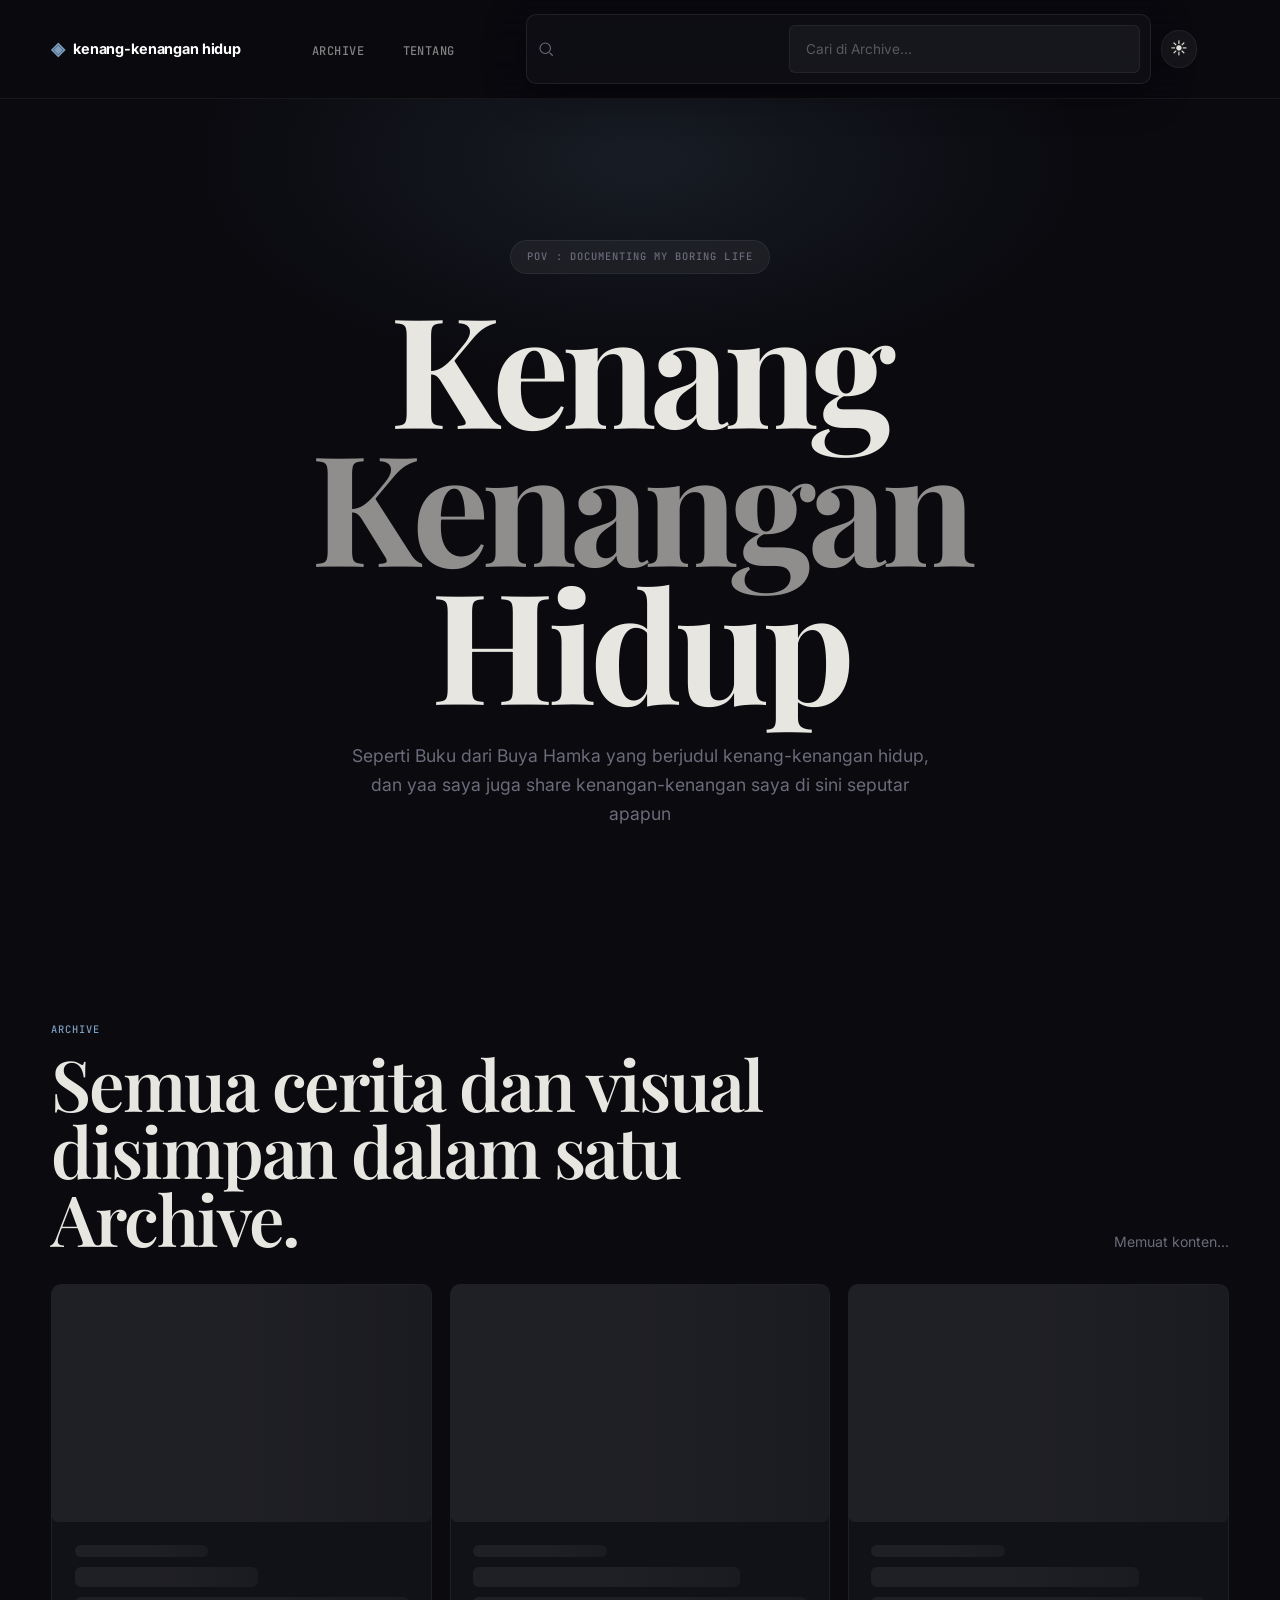
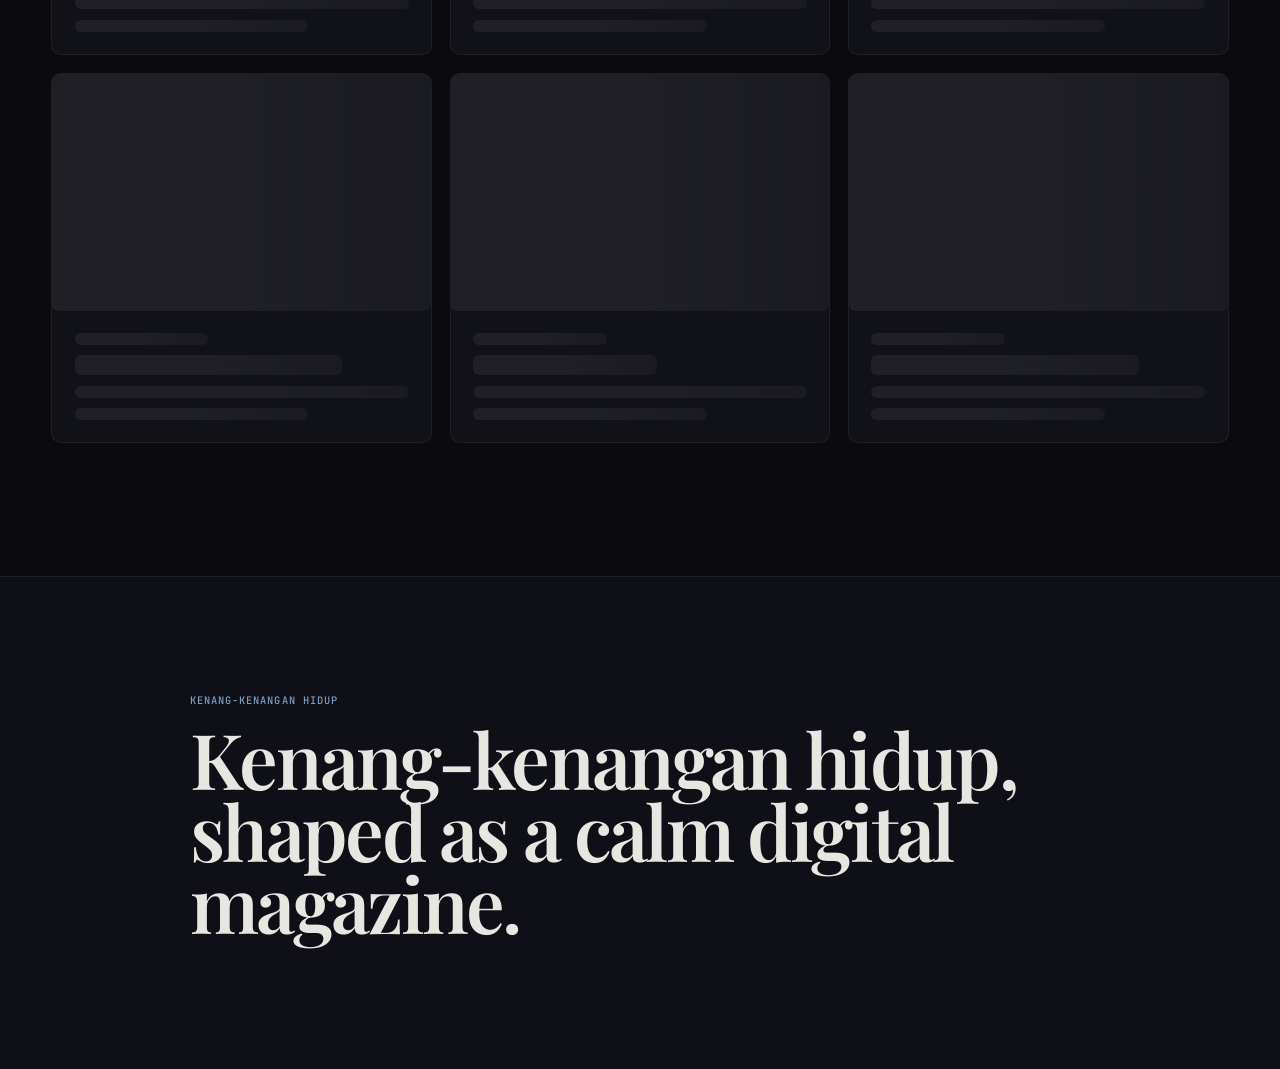
<file: index.html>
<!DOCTYPE html>
<html lang="id" data-theme="dark">
<head>
  <meta charset="UTF-8">
  <meta name="viewport" content="width=device-width, initial-scale=1.0">
  <title>kenang-kenangan hidup</title>
  <meta name="description" content="Ruang digital untuk merawat cerita, visual, dokumentasi, dan momen hidup yang punya makna.">

  <!-- Open Graph -->
  <meta property="og:title" content="kenang-kenangan hidup">
  <meta property="og:description" content="Ruang digital untuk merawat cerita, visual, dokumentasi, dan momen hidup yang punya makna.">
  <meta property="og:type" content="website">
  <meta property="og:url" content="https://ihsanmokhsen.com">
  <meta property="og:image" content="https://ihsanmokhsen.com/assets/logo.png">
  <meta property="og:locale" content="id_ID">

  <!-- Twitter Card -->
  <meta name="twitter:card" content="summary_large_image">
  <meta name="twitter:title" content="kenang-kenangan hidup — Digital Memory Magazine">
  <meta name="twitter:description" content="Ruang digital untuk merawat cerita, visual, dokumentasi, dan momen hidup yang punya makna.">
  <meta name="twitter:image" content="https://ihsanmokhsen.com/assets/logo.png">

  <!-- Favicons -->
  <link rel="icon" type="image/svg+xml" href="assets/favicon.svg">
  <link rel="icon" type="image/png" sizes="16x16" href="assets/favicon-16.png">
  <link rel="icon" type="image/png" sizes="32x32" href="assets/favicon-32.png">
  <link rel="icon" type="image/png" sizes="48x48" href="assets/favicon-48.png">
  <link rel="icon" type="image/png" sizes="192x192" href="assets/favicon-192.png">
  <link rel="icon" type="image/png" sizes="512x512" href="assets/favicon-512.png">
  <link rel="apple-touch-icon" sizes="180x180" href="assets/favicon-180.png">
  <link rel="manifest" href="assets/site.webmanifest">

  <!-- Fonts -->
  <link rel="preconnect" href="https://fonts.googleapis.com">
  <link rel="preconnect" href="https://fonts.gstatic.com" crossorigin>
  <link href="https://fonts.googleapis.com/css2?family=Inter:wght@300;400;500;600;700&family=JetBrains+Mono:wght@400;500;600&family=Playfair+Display:ital,wght@0,400;0,500;0,600;0,700;0,800;0,900;1,400;1,500;1,600;1,700;1,800;1,900&display=swap" rel="stylesheet">

  <!-- Styles -->
  <link rel="stylesheet" href="assets/css/style.css">
</head>
<body>

  <!-- NAVBAR -->
  <nav class="site-nav" id="navbar" role="navigation" aria-label="Navigasi utama">
    <a class="nav-logo" href="#explore" aria-label="Beranda">
      <span class="nav-logo-icon" aria-hidden="true">◈</span>
      <span>kenang-kenangan hidup</span>
    </a>

    <ul class="nav-links" id="navLinks" role="list">
      <li><a href="#explore">Archive</a></li>
      <li><a href="#about">Tentang</a></li>
    </ul>

    <div class="nav-actions">
      <div class="search-shell" role="search" aria-label="Cari konten">
        <svg class="search-icon" width="18" height="18" viewBox="0 0 24 24" fill="none" stroke="currentColor" stroke-width="1.5" aria-hidden="true"><circle cx="11" cy="11" r="7"/><path d="M21 21l-4.3-4.3"/></svg>
        <div class="search-field">
          <input type="search" id="contentSearch" placeholder="Cari di Archive..." aria-label="Cari konten" autocomplete="off">
        </div>
      </div>

      <button class="theme-toggle" id="themeToggle" type="button" aria-label="Aktifkan light mode" aria-pressed="false">
        <span id="themeToggleIcon" aria-hidden="true">☀</span>
      </button>

      <button class="hamburger" id="hamburger" type="button" aria-label="Buka menu" aria-expanded="false" aria-controls="navLinks">
        <span></span><span></span><span></span>
      </button>
    </div>
  </nav>

  <main>
    <section class="hero" id="explore">
      <div class="hero-glow"></div>
      <div class="hero-inner">
        <p class="hero-kicker">pov : documenting my boring life</p>
        <h1 class="hero-title">
          <span>Kenang</span>
          <span>Kenangan</span>
          <span>Hidup</span>
        </h1>
        <p class="hero-subheadline">Seperti Buku dari Buya Hamka yang berjudul kenang-kenangan hidup, dan yaa saya juga share kenangan-kenangan saya di sini seputar apapun</p>
      </div>
    </section>

    <section class="showcase">
      <div class="section-head">
        <div>
          <p class="section-kicker">Archive</p>
          <h2>Semua cerita dan visual disimpan dalam satu Archive.</h2>
        </div>
        <p id="contentStatus">Memuat konten</p>
        <div class="mobile-search" role="search" aria-label="Cari konten">
          <svg class="search-icon" width="18" height="18" viewBox="0 0 24 24" fill="none" stroke="currentColor" stroke-width="1.5" aria-hidden="true"><circle cx="11" cy="11" r="7"/><path d="M21 21l-4.3-4.3"/></svg>
          <div class="search-field">
            <input type="search" id="contentSearchMobile" placeholder="Cari di Archive..." aria-label="Cari konten" autocomplete="off">
          </div>
        </div>
      </div>
      <div class="editorial-grid" id="contentGrid" aria-live="polite"></div>
    </section>

    <section class="about-strip" id="about">
      <div class="about-inner">
        <p class="about-kicker">kenang-kenangan hidup</p>
        <h2>Kenang-kenangan hidup, shaped as a calm digital magazine.</h2>
      </div>
    </section>
  </main>

  <!-- CONTENT MODAL -->
  <div class="content-modal" id="contentModal" aria-hidden="true" role="dialog" aria-modal="true" aria-labelledby="modalTitle">
    <div class="modal-backdrop" data-modal-close></div>
    <article class="modal-dialog">
      <button class="modal-close" type="button" aria-label="Tutup popup" data-modal-close>×</button>
      <div class="modal-image" id="modalImage"></div>
      <div class="modal-body">
        <p class="modal-date" id="modalDate"></p>
        <h2 id="modalTitle"></h2>
        <div class="modal-content" id="modalContent"></div>
      </div>
    </article>
  </div>

  <button class="back-to-top" id="backToTop" type="button" aria-label="Kembali ke atas">
    <svg width="18" height="18" viewBox="0 0 18 18" fill="none" aria-hidden="true"><path d="M9 14V4M4 9l5-5 5 5" stroke="currentColor" stroke-width="1.8" stroke-linecap="round" stroke-linejoin="round"/></svg>
  </button>

  <script src="assets/js/config.js"></script>
  <script src="assets/js/wordpress.js"></script>
  <script src="assets/js/app.js"></script>
</body>
</html>
</file>
<file: assets/css/style.css>
/* ═══════════════════════════════════════════════════════
   kenang-kenangan hidup — Hermes Edition
   Dark · Minimal · Editorial · Premium
   ═══════════════════════════════════════════════════════ */

:root {
  /* ── Dark Theme (default) ── */
  --bg:           #0a0a0f;
  --bg-surface:   #111118;
  --bg-elevated:  #1a1a24;
  --ink:          #e8e6e1;
  --ink-bright:   #ffffff;
  --muted:        #6b6b7a;
  --muted-alt:    #4a4a58;
  --accent:       #7c9ebf;
  --accent-hot:   #a8c6e8;
  --accent-glow:  rgba(124, 158, 191, 0.12);
  --line:         rgba(255, 255, 255, 0.06);
  --line-mid:     rgba(255, 255, 255, 0.10);
  --line-strong:  rgba(255, 255, 255, 0.16);
  --nav-bg:       rgba(10, 10, 15, 0.78);
  --nav-border:   rgba(255, 255, 255, 0.06);
  --nav-link:     rgba(232, 230, 225, 0.55);
  --control-bg:   rgba(255, 255, 255, 0.05);
  --glass-bg:     rgba(17, 17, 24, 0.68);
  --glass-border: rgba(255, 255, 255, 0.08);
  --field-bg:     rgba(255, 255, 255, 0.04);
  --field-focus:  rgba(124, 158, 191, 0.15);
  --placeholder:  rgba(232, 230, 225, 0.32);
  --pill-muted:   rgba(232, 230, 225, 0.5);
  --inverse:      #e8e6e1;
  --inverse-text: #0a0a0f;
  --empty-bg:     rgba(255, 255, 255, 0.03);
  --modal-bg:     rgba(17, 17, 24, 0.96);
  --modal-border: rgba(255, 255, 255, 0.08);
  --modal-text:   rgba(232, 230, 225, 0.72);
  --image-frame:  #0c0c14;
  --about-bg:     #0f0f17;
  --about-text:   #e8e6e1;
  --about-muted:  rgba(232, 230, 225, 0.5);

  /* ── Geometry ── */
  --radius-sm:    6px;
  --radius-md:    10px;
  --radius-lg:    16px;
  --radius-full:  999px;

  /* ── Shadows ── */
  --shadow-sm:  0 2px 12px rgba(0, 0, 0, 0.25);
  --shadow-md:  0 8px 40px rgba(0, 0, 0, 0.35);
  --shadow-lg:  0 24px 80px rgba(0, 0, 0, 0.5);

  /* ── Motion ── */
  --ease:       cubic-bezier(0.22, 1, 0.36, 1);
  --ease-snap:  cubic-bezier(0.4, 0, 0.2, 1);

  color-scheme: dark;
}

:root[data-theme="light"] {
  --bg:           #f7f6f3;
  --bg-surface:   #ffffff;
  --bg-elevated:  #ffffff;
  --ink:          #1a1a24;
  --ink-bright:   #0a0a0f;
  --muted:        #7a7a8a;
  --muted-alt:    #9a9aa8;
  --accent:       #4a7fb0;
  --accent-hot:   #3a6fa0;
  --accent-glow:  rgba(74, 127, 176, 0.10);
  --line:         rgba(0, 0, 0, 0.07);
  --line-mid:     rgba(0, 0, 0, 0.10);
  --line-strong:  rgba(0, 0, 0, 0.14);
  --nav-bg:       rgba(247, 246, 243, 0.82);
  --nav-border:   rgba(0, 0, 0, 0.06);
  --nav-link:     rgba(26, 26, 36, 0.55);
  --control-bg:   rgba(0, 0, 0, 0.04);
  --glass-bg:     rgba(255, 255, 255, 0.72);
  --glass-border: rgba(0, 0, 0, 0.06);
  --field-bg:     rgba(0, 0, 0, 0.03);
  --field-focus:  rgba(74, 127, 176, 0.12);
  --placeholder:  rgba(26, 26, 36, 0.35);
  --pill-muted:   rgba(26, 26, 36, 0.5);
  --inverse:      #1a1a24;
  --inverse-text: #f7f6f3;
  --empty-bg:     rgba(0, 0, 0, 0.02);
  --modal-bg:     rgba(255, 255, 255, 0.97);
  --modal-border: rgba(0, 0, 0, 0.08);
  --modal-text:   rgba(26, 26, 36, 0.72);
  --image-frame:  #f0eeea;
  --about-bg:     #f0eeea;
  --about-text:   #1a1a24;
  --about-muted:  rgba(26, 26, 36, 0.5);

  --shadow-sm:  0 2px 12px rgba(0, 0, 0, 0.06);
  --shadow-md:  0 8px 40px rgba(0, 0, 0, 0.08);
  --shadow-lg:  0 24px 80px rgba(0, 0, 0, 0.12);

  color-scheme: light;
}

/* ═══════════════════════════════════════
   BASE RESET
   ═══════════════════════════════════════ */

*, *::before, *::after {
  box-sizing: border-box;
  margin: 0;
  padding: 0;
}

html {
  scroll-behavior: smooth;
  font-size: 16px;
  -webkit-font-smoothing: antialiased;
  -moz-osx-font-smoothing: grayscale;
}

body {
  min-height: 100vh;
  background: var(--bg);
  color: var(--ink);
  font-family: "Inter", -apple-system, BlinkMacSystemFont, "Segoe UI", sans-serif;
  font-weight: 400;
  line-height: 1.65;
  overflow-x: hidden;
  -webkit-font-smoothing: antialiased;
  -moz-osx-font-smoothing: grayscale;
}

body.modal-open {
  overflow: hidden;
}

img {
  display: block;
  max-width: 100%;
}

button, input {
  font: inherit;
}

button {
  cursor: pointer;
}

::selection {
  background: var(--accent);
  color: var(--inverse-text);
}

/* ═══════════════════════════════════════
   NAVBAR
   ═══════════════════════════════════════ */

.site-nav {
  position: sticky;
  top: 0;
  z-index: 40;
  display: grid;
  grid-template-columns: auto 1fr auto auto;
  align-items: center;
  gap: 2rem;
  padding: 0.85rem clamp(1.25rem, 4vw, 4.5rem);
  background: var(--nav-bg);
  border-bottom: 1px solid var(--nav-border);
  backdrop-filter: blur(24px) saturate(1.4);
  transition: transform 0.45s var(--ease), background 0.3s var(--ease);
}

.site-nav.nav-hidden {
  transform: translateY(-100%);
}

.nav-logo {
  display: flex;
  align-items: center;
  gap: 0.5rem;
  color: var(--ink-bright);
  font-size: 0.9rem;
  font-weight: 700;
  letter-spacing: -0.01em;
  text-decoration: none;
}

.nav-logo-icon {
  color: var(--accent);
  font-size: 1.1rem;
}

.nav-links {
  display: flex;
  justify-content: center;
  gap: clamp(1.4rem, 3vw, 2.8rem);
  list-style: none;
}

.nav-links a {
  color: var(--nav-link);
  font-size: 0.75rem;
  font-family: "JetBrains Mono", monospace;
  font-weight: 500;
  letter-spacing: 0.04em;
  text-decoration: none;
  position: relative;
  transition: color 0.3s var(--ease);
  text-transform: uppercase;
}

.nav-links a::after {
  content: "";
  position: absolute;
  bottom: -3px;
  left: 0;
  width: 0;
  height: 1px;
  background: var(--accent);
  transition: width 0.3s var(--ease);
}

.nav-links a:hover {
  color: var(--ink-bright);
}

.nav-links a:hover::after {
  width: 100%;
}

.nav-actions {
  display: flex;
  align-items: center;
  gap: 0.65rem;
}

/* ═══════════════════════════════════════
   BUTTONS
   ═══════════════════════════════════════ */

.btn {
  display: inline-flex;
  align-items: center;
  justify-content: center;
  min-height: 40px;
  padding: 0 1.1rem;
  border: 1px solid transparent;
  border-radius: var(--radius-sm);
  font-family: "JetBrains Mono", monospace;
  font-size: 0.75rem;
  font-weight: 500;
  letter-spacing: 0.04em;
  text-decoration: none;
  white-space: nowrap;
  text-transform: uppercase;
  transition: transform 0.25s var(--ease), box-shadow 0.25s var(--ease), background 0.25s var(--ease), color 0.25s var(--ease);
}

.btn:hover {
  transform: translateY(-1px);
}

.btn-ghost {
  background: transparent;
  color: var(--ink);
  border-color: var(--line-mid);
}

.btn-ghost:hover {
  background: var(--control-bg);
  border-color: var(--line-strong);
}

.nav-cta {
  font-size: 0.78rem;
}

.btn-primary {
  min-height: 48px;
  padding: 0 1.5rem;
  background: var(--accent);
  color: #fff;
  box-shadow: 0 8px 32px rgba(124, 158, 191, 0.22);
}

.btn-primary:hover {
  box-shadow: 0 12px 40px rgba(124, 158, 191, 0.32);
}

.btn-soft {
  min-height: 48px;
  padding: 0 1.5rem;
  background: var(--control-bg);
  border-color: var(--line-mid);
  color: var(--ink);
}

.btn-soft:hover {
  background: var(--line);
}

/* ═══════════════════════════════════════
   THEME TOGGLE
   ═══════════════════════════════════════ */

.theme-toggle {
  display: inline-flex;
  align-items: center;
  justify-content: center;
  justify-self: end;
  width: 38px;
  height: 38px;
  background: var(--control-bg);
  border: 1px solid var(--line);
  border-radius: var(--radius-full);
  color: var(--ink);
  cursor: pointer;
  font-size: 1.05rem;
  transition: background 0.25s var(--ease), border-color 0.25s var(--ease), transform 0.25s var(--ease);
}

.theme-toggle:hover {
  background: var(--line);
  border-color: var(--line-strong);
  transform: rotate(15deg);
}

.theme-toggle:focus-visible {
  outline: 2px solid var(--accent);
  outline-offset: 4px;
}

/* ═══════════════════════════════════════
   HAMBURGER
   ═══════════════════════════════════════ */

.hamburger {
  display: none;
  width: 40px;
  height: 40px;
  background: var(--control-bg);
  border: 1px solid var(--line);
  border-radius: var(--radius-sm);
  place-items: center;
  gap: 4px;
  transition: background 0.25s var(--ease);
}

.hamburger span {
  display: block;
  width: 15px;
  height: 1.5px;
  background: var(--ink);
  transition: transform 0.3s var(--ease), opacity 0.3s var(--ease);
}

.hamburger.active span:nth-child(1) {
  transform: rotate(45deg) translate(4.5px, 4.5px);
}

.hamburger.active span:nth-child(2) {
  opacity: 0;
}

.hamburger.active span:nth-child(3) {
  transform: rotate(-45deg) translate(4.5px, -4.5px);
}

/* ═══════════════════════════════════════
   HERO
   ═══════════════════════════════════════ */

.hero {
  position: relative;
  display: grid;
  min-height: calc(100vh - 68px);
  place-items: center;
  padding: clamp(3rem, 8vw, 7rem) clamp(1.25rem, 4vw, 4.5rem) 4rem;
  overflow: hidden;
}

.hero-glow {
  position: absolute;
  top: -20%;
  left: 50%;
  transform: translateX(-50%);
  width: 70vw;
  max-width: 900px;
  height: 50vh;
  background: radial-gradient(ellipse, var(--accent-glow), transparent 70%);
  pointer-events: none;
  z-index: 0;
}

.hero-inner {
  position: relative;
  z-index: 1;
  width: min(900px, 100%);
  text-align: center;
}

.hero-kicker {
  display: inline-flex;
  align-items: center;
  gap: 0.6rem;
  margin-bottom: 1.5rem;
  padding: 0.45rem 1rem;
  background: var(--control-bg);
  border: 1px solid var(--line);
  border-radius: var(--radius-full);
  color: var(--muted);
  font-family: "JetBrains Mono", monospace;
  font-size: 0.65rem;
  font-weight: 500;
  letter-spacing: 0.1em;
  text-transform: uppercase;
  opacity: 0;
  transform: translateY(20px);
  animation: heroFadeUp 0.7s var(--ease) 0.1s forwards;
}

.hero-title {
  display: grid;
  gap: 0.02em;
  font-family: "Playfair Display", serif;
  font-size: clamp(3.8rem, 12vw, 11.5rem);
  font-weight: 700;
  letter-spacing: -0.04em;
  line-height: 0.88;
  opacity: 0;
  transform: translateY(20px);
  animation: heroFadeUp 0.7s var(--ease) 0.25s forwards;
}

.hero-title span {
  display: block;
}

.hero-title span:nth-child(2) {
  opacity: 0.6;
}

.hero-title .accent {
  background: linear-gradient(135deg, var(--accent), var(--accent-hot));
  -webkit-background-clip: text;
  -webkit-text-fill-color: transparent;
  background-clip: text;
}

.hero-subheadline {
  width: min(580px, 100%);
  margin: 2rem auto 0;
  color: var(--muted);
  font-size: clamp(0.95rem, 1.5vw, 1.1rem);
  font-weight: 400;
  line-height: 1.65;
  opacity: 0;
  transform: translateY(20px);
  animation: heroFadeUp 0.7s var(--ease) 0.4s forwards;
}

.hero-actions {
  display: flex;
  justify-content: center;
  gap: 0.75rem;
  margin-top: 2.2rem;
  opacity: 0;
  transform: translateY(20px);
  animation: heroFadeUp 0.7s var(--ease) 0.55s forwards;
}

@keyframes heroFadeUp {
  to {
    opacity: 1;
    transform: translateY(0);
  }
}

/* ═══════════════════════════════════════
   DISCOVER / SEARCH
   ═══════════════════════════════════════ */

.discover {
  padding: 0 clamp(1.25rem, 4vw, 4.5rem);
  transform: translateY(-2rem);
}

.search-shell {
  display: grid;
  grid-template-columns: minmax(240px, 0.9fr) minmax(0, 1.45fr);
  gap: 0.75rem;
  align-items: center;
  width: min(1080px, 100%);
  margin: 0 auto;
  padding: 0.65rem;
  background: var(--glass-bg);
  border: 1px solid var(--glass-border);
  border-radius: var(--radius-md);
  box-shadow: var(--shadow-md);
  backdrop-filter: blur(20px);
}

.mobile-search {
  display: none;
}

.search-field {
  display: flex;
  align-items: center;
  gap: 0.75rem;
  min-height: 48px;
  padding: 0 1rem;
  background: var(--field-bg);
  border: 1px solid var(--line);
  border-radius: var(--radius-sm);
  transition: border-color 0.25s var(--ease), box-shadow 0.25s var(--ease);
}

.search-field:focus-within {
  border-color: var(--accent);
  box-shadow: 0 0 0 3px var(--field-focus);
}

.search-icon {
  flex-shrink: 0;
  color: var(--muted);
}

.search-field input {
  width: 100%;
  min-width: 0;
  background: transparent;
  border: 0;
  color: var(--ink);
  outline: 0;
  font-size: 0.85rem;
}

.search-field input::placeholder {
  color: var(--placeholder);
}

.category-tabs {
  display: flex;
  gap: 0.3rem;
  overflow-x: auto;
  scrollbar-width: none;
}

.category-tabs::-webkit-scrollbar {
  display: none;
}

.tab {
  flex: 0 0 auto;
  min-height: 42px;
  padding: 0 1rem;
  background: transparent;
  border: 0;
  border-radius: var(--radius-sm);
  color: var(--pill-muted);
  font-family: "JetBrains Mono", monospace;
  font-size: 0.7rem;
  font-weight: 500;
  letter-spacing: 0.06em;
  text-transform: uppercase;
  transition: color 0.25s var(--ease), background 0.25s var(--ease);
}

.tab:hover,
.tab.active {
  background: var(--inverse);
  color: var(--inverse-text);
}

/* ═══════════════════════════════════════
   SHOWCASE / GRID
   ═══════════════════════════════════════ */

.showcase {
  padding: clamp(3rem, 7vw, 6rem) clamp(1.25rem, 4vw, 4.5rem) clamp(4rem, 9vw, 8rem);
}

.section-head {
  display: grid;
  grid-template-columns: minmax(0, 1fr) minmax(200px, 280px);
  gap: 2rem;
  align-items: end;
  width: min(1200px, 100%);
  margin: 0 auto 2rem;
}

.section-kicker {
  margin-bottom: 0.75rem;
  color: var(--accent);
  font-family: "JetBrains Mono", monospace;
  font-size: 0.65rem;
  font-weight: 500;
  letter-spacing: 0.1em;
  text-transform: uppercase;
}

.section-head h2 {
  max-width: 720px;
  font-family: "Playfair Display", serif;
  font-size: clamp(2rem, 5.5vw, 5rem);
  font-weight: 600;
  letter-spacing: -0.03em;
  line-height: 0.96;
}

.section-head > p {
  color: var(--muted);
  font-size: 0.88rem;
  line-height: 1.55;
  text-align: right;
}

/* ── Editorial Masonry Grid ── */

.editorial-grid {
  columns: 3 280px;
  column-gap: clamp(0.75rem, 1.5vw, 1.1rem);
  width: min(1200px, 100%);
  margin: 0 auto;
}

/* ═══════════════════════════════════════
   CONTENT CARDS
   ═══════════════════════════════════════ */

.content-card {
  position: relative;
  overflow: hidden;
  display: inline-grid;
  grid-template-rows: auto 1fr;
  width: 100%;
  margin: 0 0 clamp(0.75rem, 1.5vw, 1.1rem);
  padding: 0;
  background: var(--bg-surface);
  border: 1px solid var(--line);
  border-radius: var(--radius-md);
  color: var(--ink);
  cursor: pointer;
  isolation: isolate;
  text-align: left;
  box-shadow: var(--shadow-sm);
  break-inside: avoid;
  transition: transform 0.4s var(--ease), box-shadow 0.4s var(--ease), border-color 0.3s var(--ease);
}

.content-card:hover {
  transform: translateY(-4px);
  box-shadow: var(--shadow-md);
  border-color: var(--line-mid);
}

.content-card img {
  display: block;
  grid-row: 1;
  width: 100%;
  height: auto;
  background: var(--image-frame);
  object-fit: cover;
  aspect-ratio: 16 / 10;
  opacity: 0;
  transition: opacity 0.5s var(--ease), transform 0.5s var(--ease);
}

.content-card img.img-loaded {
  opacity: 1;
}

.content-card:hover img {
  transform: scale(1.02);
}

.card-caption {
  position: relative;
  z-index: 1;
  display: grid;
  grid-row: 2;
  gap: 0.5rem;
  width: 100%;
  padding: clamp(1rem, 2vw, 1.4rem);
  background: var(--bg-surface);
  border-top: 1px solid var(--line);
}

.card-meta {
  display: flex;
  align-items: center;
  gap: 0.5rem;
  color: var(--muted);
  font-family: "JetBrains Mono", monospace;
  font-size: 0.62rem;
  font-weight: 500;
  letter-spacing: 0.08em;
  text-transform: uppercase;
}

.card-meta span:first-child {
  padding: 0.25rem 0.55rem;
  background: var(--field-bg);
  border: 1px solid var(--line);
  border-radius: var(--radius-sm);
}

.card-caption h3 {
  max-width: 600px;
  font-family: "Playfair Display", serif;
  font-size: clamp(1.1rem, 1.8vw, 1.8rem);
  font-weight: 600;
  letter-spacing: -0.02em;
  line-height: 1.1;
}

.card-caption p {
  max-width: 480px;
  color: var(--muted);
  font-size: 0.88rem;
  line-height: 1.55;
}

/* ═══════════════════════════════════════
   SKELETON LOADER
   ═══════════════════════════════════════ */

@keyframes shimmer {
  0%   { background-position: -200% 0; }
  100% { background-position: 200% 0; }
}

.skeleton {
  background: linear-gradient(90deg, var(--line) 25%, var(--field-bg) 50%, var(--line) 75%);
  background-size: 200% 100%;
  animation: shimmer 1.8s ease-in-out infinite;
  border-radius: var(--radius-sm);
}

.skeleton-card {
  display: grid;
  grid-template-rows: auto 1fr;
  width: 100%;
  margin: 0 0 clamp(0.75rem, 1.5vw, 1.1rem);
  background: var(--bg-surface);
  border: 1px solid var(--line);
  border-radius: var(--radius-md);
  overflow: hidden;
  break-inside: avoid;
}

.skeleton-image {
  width: 100%;
  aspect-ratio: 16 / 10;
}

.skeleton-caption {
  padding: clamp(1rem, 2vw, 1.4rem);
  display: grid;
  gap: 0.65rem;
}

.skeleton-meta  { width: 40%; height: 12px; }
.skeleton-title { width: 80%; height: 20px; }
.skeleton-title-short { width: 55%; height: 20px; }
.skeleton-excerpt { width: 100%; height: 12px; }
.skeleton-excerpt-short { width: 70%; height: 12px; }

/* ═══════════════════════════════════════
   EMPTY & ERROR STATES
   ═══════════════════════════════════════ */

.empty-state {
  grid-column: 1 / -1;
  display: grid;
  justify-items: center;
  gap: 0.75rem;
  padding: 3.5rem 2rem;
  text-align: center;
}

.empty-state .empty-icon {
  font-size: 2.5rem;
  line-height: 1;
  opacity: 0.4;
}

.empty-state h3 {
  font-family: "Playfair Display", serif;
  font-size: 1.2rem;
  font-weight: 600;
  letter-spacing: -0.02em;
  color: var(--ink);
}

.empty-state p {
  max-width: 360px;
  color: var(--muted);
  font-size: 0.88rem;
  line-height: 1.6;
}

.retry-btn {
  margin-top: 0.5rem;
}

/* ═══════════════════════════════════════
   ABOUT STRIP
   ═══════════════════════════════════════ */

.about-strip {
  display: grid;
  gap: 1.5rem;
  padding: clamp(4rem, 9vw, 8rem) clamp(1.25rem, 4vw, 4.5rem);
  background: var(--about-bg);
  border-top: 1px solid var(--line);
}

.about-inner {
  width: min(900px, 100%);
  margin: 0 auto;
}

.about-kicker {
  color: var(--accent);
  font-family: "JetBrains Mono", monospace;
  font-size: 0.65rem;
  font-weight: 500;
  letter-spacing: 0.1em;
  text-transform: uppercase;
}

.about-strip h2 {
  margin: 0.75rem 0 1rem;
  font-family: "Playfair Display", serif;
  font-size: clamp(2.2rem, 6vw, 5.5rem);
  font-weight: 600;
  letter-spacing: -0.035em;
  line-height: 0.94;
}

.about-desc {
  max-width: 520px;
  color: var(--about-muted);
  font-size: 0.95rem;
  line-height: 1.65;
}

/* ═══════════════════════════════════════
   FOOTER
   ═══════════════════════════════════════ */

.site-footer {
  border-top: 1px solid var(--line);
  padding: 1.5rem clamp(1.25rem, 4vw, 4.5rem);
}

.footer-inner {
  display: flex;
  align-items: center;
  justify-content: center;
  gap: 0.5rem;
  color: var(--muted);
  font-family: "JetBrains Mono", monospace;
  font-size: 0.7rem;
  font-weight: 400;
  letter-spacing: 0.04em;
  text-transform: uppercase;
}

.footer-brand {
  color: var(--ink);
  font-family: "Inter", sans-serif;
  font-weight: 600;
  text-transform: none;
  letter-spacing: normal;
}

.footer-sep {
  opacity: 0.3;
}

/* ═══════════════════════════════════════
   MODAL
   ═══════════════════════════════════════ */

.content-modal {
  position: fixed;
  inset: 0;
  z-index: 100;
  display: none;
  padding: 1.5rem;
}

.content-modal.open {
  display: grid;
  place-items: center;
}

.modal-backdrop {
  position: absolute;
  inset: 0;
  background: rgba(5, 5, 10, 0.72);
  backdrop-filter: blur(16px);
}

.content-modal.open .modal-backdrop {
  animation: modalBackdropIn 0.3s var(--ease) forwards;
}

.modal-dialog {
  position: relative;
  z-index: 1;
  display: grid;
  grid-template-columns: minmax(280px, 0.85fr) minmax(320px, 1fr);
  width: min(1000px, 100%);
  max-height: min(85vh, 780px);
  overflow: hidden;
  background: var(--modal-bg);
  border: 1px solid var(--modal-border);
  border-radius: var(--radius-lg);
  box-shadow: var(--shadow-lg);
}

.content-modal.open .modal-dialog {
  animation: modalDialogIn 0.4s var(--ease) forwards;
}

.modal-close {
  position: absolute;
  top: 0.85rem;
  right: 0.85rem;
  z-index: 2;
  width: 40px;
  height: 40px;
  background: var(--control-bg);
  border: 1px solid var(--line);
  border-radius: var(--radius-sm);
  color: var(--ink);
  font-size: 1.3rem;
  line-height: 1;
  transition: background 0.25s var(--ease);
}

.modal-close:hover {
  background: var(--line);
}

.modal-image {
  display: grid;
  min-height: 100%;
  padding: clamp(0.6rem, 1.5vw, 1rem);
  background: var(--image-frame);
  place-items: center;
  position: relative;
}

.modal-image img {
  width: 100%;
  height: 100%;
  object-fit: contain;
  border-radius: var(--radius-sm);
}

.modal-image-loading {
  position: absolute;
  inset: 0;
  display: grid;
  place-items: center;
  background: var(--image-frame);
}

.modal-image-loading .skeleton {
  width: 60%;
  height: 4px;
}

.modal-body {
  overflow-y: auto;
  -webkit-overflow-scrolling: touch;
  overscroll-behavior: contain;
  padding: clamp(1.25rem, 3.5vw, 2.5rem);
  padding-bottom: clamp(2rem, 4vw, 3rem);
}

.modal-date {
  margin-bottom: 0.75rem;
  color: var(--accent);
  font-family: "JetBrains Mono", monospace;
  font-size: 0.65rem;
  font-weight: 500;
  letter-spacing: 0.08em;
  text-transform: uppercase;
}

.modal-body h2 {
  margin-bottom: 1rem;
  font-family: "Playfair Display", serif;
  font-size: clamp(1.8rem, 4vw, 3.8rem);
  font-weight: 600;
  letter-spacing: -0.03em;
  line-height: 1.0;
}

.modal-content {
  color: var(--modal-text);
  font-size: 0.95rem;
  line-height: 1.75;
}

.modal-content > * + * {
  margin-top: 1rem;
}

.modal-content img {
  height: auto;
  border-radius: var(--radius-md);
}

.modal-content a {
  color: var(--accent-hot);
  text-decoration: underline;
  text-underline-offset: 2px;
}

.modal-content a:hover {
  color: var(--ink-bright);
}

@keyframes modalBackdropIn {
  from { opacity: 0; }
  to   { opacity: 1; }
}

@keyframes modalDialogIn {
  from { opacity: 0; transform: translateY(20px) scale(0.98); }
  to   { opacity: 1; transform: translateY(0) scale(1); }
}

/* ═══════════════════════════════════════
   BACK TO TOP
   ═══════════════════════════════════════ */

.back-to-top {
  position: fixed;
  bottom: 1.75rem;
  right: 1.75rem;
  z-index: 80;
  width: 44px;
  height: 44px;
  display: grid;
  place-items: center;
  background: var(--bg-elevated);
  color: var(--ink);
  border: 1px solid var(--line-mid);
  border-radius: var(--radius-full);
  box-shadow: var(--shadow-md);
  cursor: pointer;
  opacity: 0;
  transform: translateY(12px) scale(0.9);
  transition: opacity 0.35s var(--ease), transform 0.35s var(--ease), background 0.25s var(--ease), border-color 0.25s var(--ease);
  pointer-events: none;
}

.back-to-top.visible {
  opacity: 1;
  transform: translateY(0) scale(1);
  pointer-events: auto;
}

.back-to-top:hover {
  background: var(--line);
  border-color: var(--line-strong);
  transform: translateY(-2px) scale(1.05);
}

/* ═══════════════════════════════════════
   SCROLL REVEAL
   ═══════════════════════════════════════ */

.fade-in {
  opacity: 0;
  transform: translateY(24px);
  transition: opacity 0.65s var(--ease), transform 0.65s var(--ease);
}

.fade-in.visible {
  opacity: 1;
  transform: translateY(0);
}

/* ═══════════════════════════════════════
   RESPONSIVE
   ═══════════════════════════════════════ */

@media (max-width: 980px) {
  .site-nav {
    grid-template-columns: auto 1fr auto;
    gap: 0.85rem;
    padding-inline: clamp(1rem, 3vw, 2rem);
  }

  .nav-links {
    display: none;
  }

  .nav-actions {
    display: flex;
    align-items: center;
    gap: 0.5rem;
    justify-self: end;
  }

  .hamburger {
    display: grid;
  }

  .theme-toggle {
    width: 38px;
    height: 38px;
  }

  .search-shell {
    display: none;
  }

  .mobile-search {
    display: flex;
    align-items: center;
    gap: 0.75rem;
    width: 100%;
    margin-top: 1rem;
    padding-top: 1rem;
    border-top: 1px solid var(--line);
  }

  .mobile-search .search-field {
    flex: 1;
    min-width: 0;
  }

  .nav-links.open {
    position: fixed;
    top: 64px;
    left: 1rem;
    right: 1rem;
    display: grid;
    justify-content: stretch;
    gap: 0;
    overflow: hidden;
    background: var(--modal-bg);
    border: 1px solid var(--line);
    border-radius: var(--radius-md);
    box-shadow: var(--shadow-lg);
    backdrop-filter: blur(20px);
    animation: navDropIn 0.3s var(--ease) forwards;
  }

  .nav-links.open li {
    border-bottom: 1px solid var(--line);
  }

  .nav-links.open li:last-child {
    border-bottom: none;
  }

  .nav-links.open a {
    display: block;
    padding: 0.9rem 1rem;
    font-size: 0.82rem;
    font-family: "JetBrains Mono", monospace;
    font-weight: 500;
    letter-spacing: 0.04em;
    text-transform: uppercase;
  }

  .nav-links.open a::after {
    display: none;
  }

  .hero {
    min-height: auto;
    padding-top: 4rem;
  }

  .search-shell {
    grid-template-columns: 1fr;
    border-radius: var(--radius-md);
  }

  .section-head {
    grid-template-columns: 1fr;
  }

  .section-head > p {
    text-align: left;
  }

  .editorial-grid {
    columns: 2 240px;
  }

  .modal-dialog {
    grid-template-columns: 1fr;
    grid-template-rows: auto 1fr;
    max-height: 92vh;
  }

  .modal-image {
    min-height: 220px;
    max-height: 300px;
    grid-row: 1;
  }

  .modal-body {
    grid-row: 2;
    overflow-y: auto;
    max-height: calc(92vh - 300px);
  }

  .back-to-top {
    bottom: 1.25rem;
    right: 1.25rem;
    width: 40px;
    height: 40px;
  }
}

@media (max-width: 640px) {
  .site-nav {
    gap: 0.6rem;
    padding: 0.75rem 1rem;
  }

  .theme-toggle {
    width: 34px;
    height: 34px;
  }

  .hamburger {
    width: 36px;
    height: 36px;
  }

  .hero-title {
    font-family: "Playfair Display", serif;
    font-size: clamp(3rem, 16vw, 5.5rem);
    font-weight: 600;
    letter-spacing: -0.035em;
  }

  .hero-actions {
    flex-direction: column;
    align-items: stretch;
  }

  .discover {
    transform: none;
    padding-top: 1rem;
  }

  .editorial-grid {
    columns: 1;
  }

  .content-modal {
    padding: 0.5rem;
  }

  .modal-dialog {
    max-height: 94vh;
    border-radius: var(--radius-md);
    grid-template-rows: auto minmax(0, 1fr);
  }

  .modal-image {
    max-height: 240px;
  }

  .modal-body {
    padding: 1.2rem;
    padding-bottom: 2rem;
    overflow-y: auto;
    -webkit-overflow-scrolling: touch;
  }

  .back-to-top {
    bottom: 1rem;
    right: 1rem;
    width: 36px;
    height: 36px;
  }
}

@keyframes navDropIn {
  from { opacity: 0; transform: translateY(-6px) scale(0.98); }
  to   { opacity: 1; transform: translateY(0) scale(1); }
}

/* ═══════════════════════════════════════
   REDUCED MOTION
   ═══════════════════════════════════════ */

@media (prefers-reduced-motion: reduce) {
  *, *::before, *::after {
    animation-duration: 0.01ms !important;
    animation-iteration-count: 1 !important;
    transition-duration: 0.01ms !important;
  }

  html {
    scroll-behavior: auto;
  }
}
</file>
